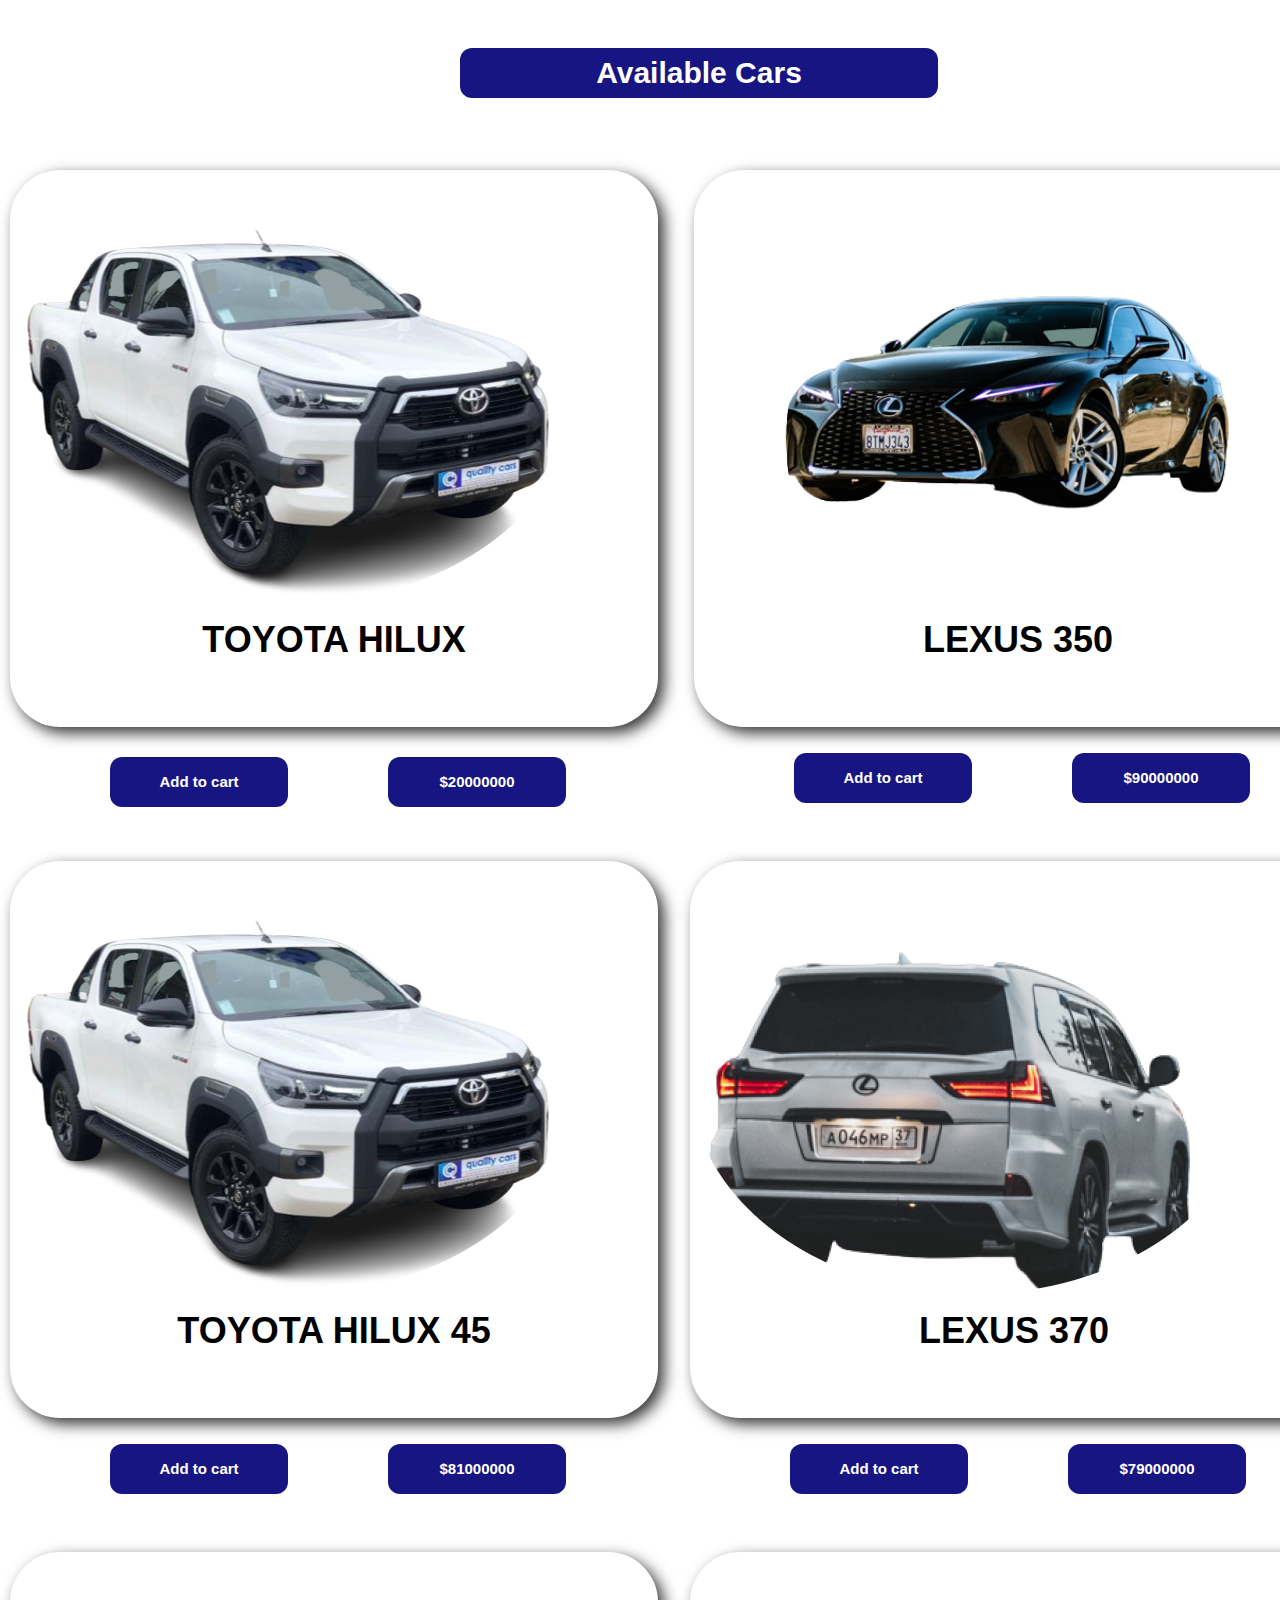
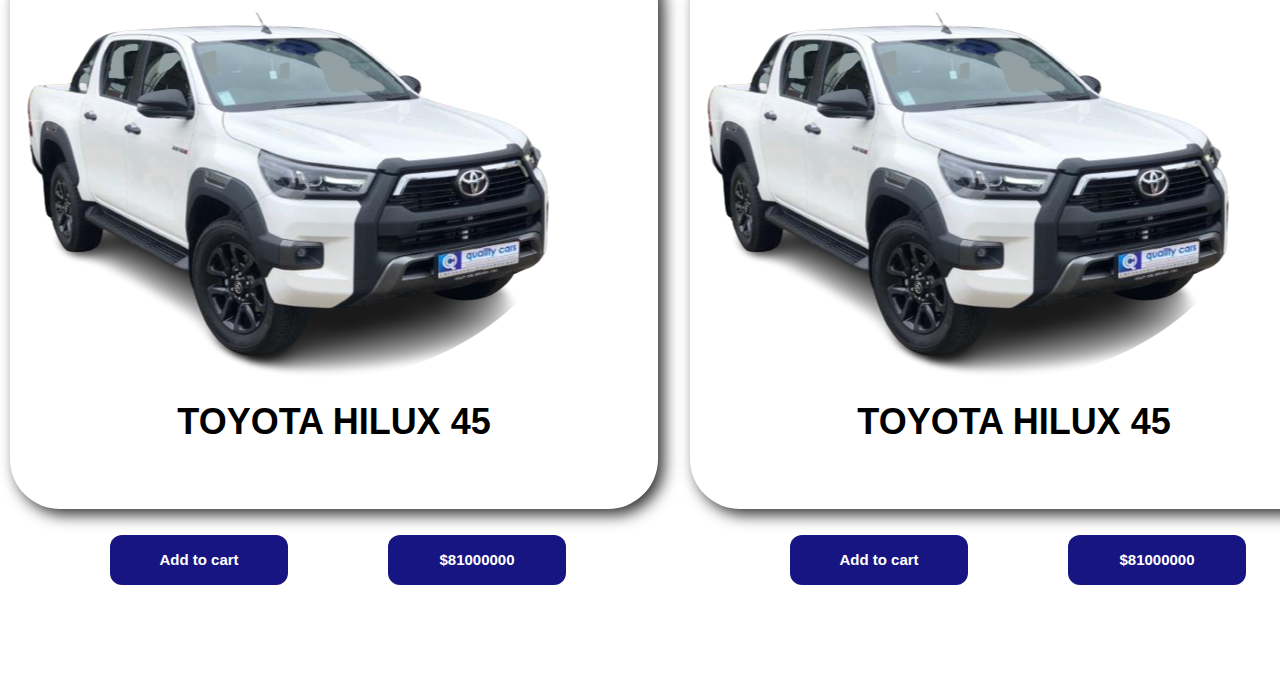
<file: cars.html>
<!DOCTYPE html>
<html lang="en">
  <head>
    <meta charset="UTF-8" />
    <meta http-equiv="X-UA-Compatible" content="IE=edge" />
    <meta name="viewport" content="width=device-width, initial-scale=1.0" />
    <title>Eudi-Cars</title>
    <link rel="stylesheet" href="cars.css" />
  </head>
  <body>
    <div class="container">
      <div id="head">
        <h1>Available Cars</h1>
      </div>
      <div class="cars">
        <div id="row1">
          <div id="frame1">
            <img src="img/Hilux.png" alt="" />
            <h2 id="car1">TOYOTA HILUX</h2>
            <br /><br /><br />
            <div id="cart1">
              <div id="text1">
                <p>Add to cart</p>
              </div>
              <div id="price1">
                <p>$20000000</p>
              </div>
            </div>
          </div>
          <div id="frame2">
            <img src="img/Ellipse 1.png" alt="" />
            <h2 id="car2">LEXUS 350</h2>
            <div id="cart2">
              <div id="text1">
                <p>Add to cart</p>
              </div>
              <div id="price1">
                <p>$90000000</p>
              </div>
            </div>
          </div>
        </div>
        <div id="row2">
          <div id="frame3">
            <img src="img/Hilux.png" alt="" />
            <h2>TOYOTA HILUX 45</h2>
            <div id="cart2">
              <div id="text1">
                <p>Add to cart</p>
              </div>
              <div id="price1">
                <p>$81000000</p>
              </div>
            </div>
          </div>
          <div id="frame4">
            <img src="img/LX.png" alt="" />
            <h2>LEXUS 370</h2>
            <div id="cart2">
              <div id="text1">
                <p>Add to cart</p>
              </div>
              <div id="price1">
                <p>$79000000</p>
              </div>
            </div>
          </div>
        </div>
        <div id="row3">
          <div id="frame5">
            <img src="img/Hilux.png" alt="" />
            <h2>TOYOTA HILUX 45</h2>
            <div id="cart2">
              <div id="text1">
                <p>Add to cart</p>
              </div>
              <div id="price1">
                <p>$81000000</p>
              </div>
            </div>
          </div>
          <div id="frame6">
            <img src="img/Hilux.png" alt="" />
            <h2>TOYOTA HILUX 45</h2>
            <div id="cart2">
              <div id="text1">
                <p>Add to cart</p>
              </div>
              <div id="price1">
                <p>$81000000</p>
              </div>
            </div>
          </div>
        </div>
      </div>
    </div>
  </body>
</html>
</file>
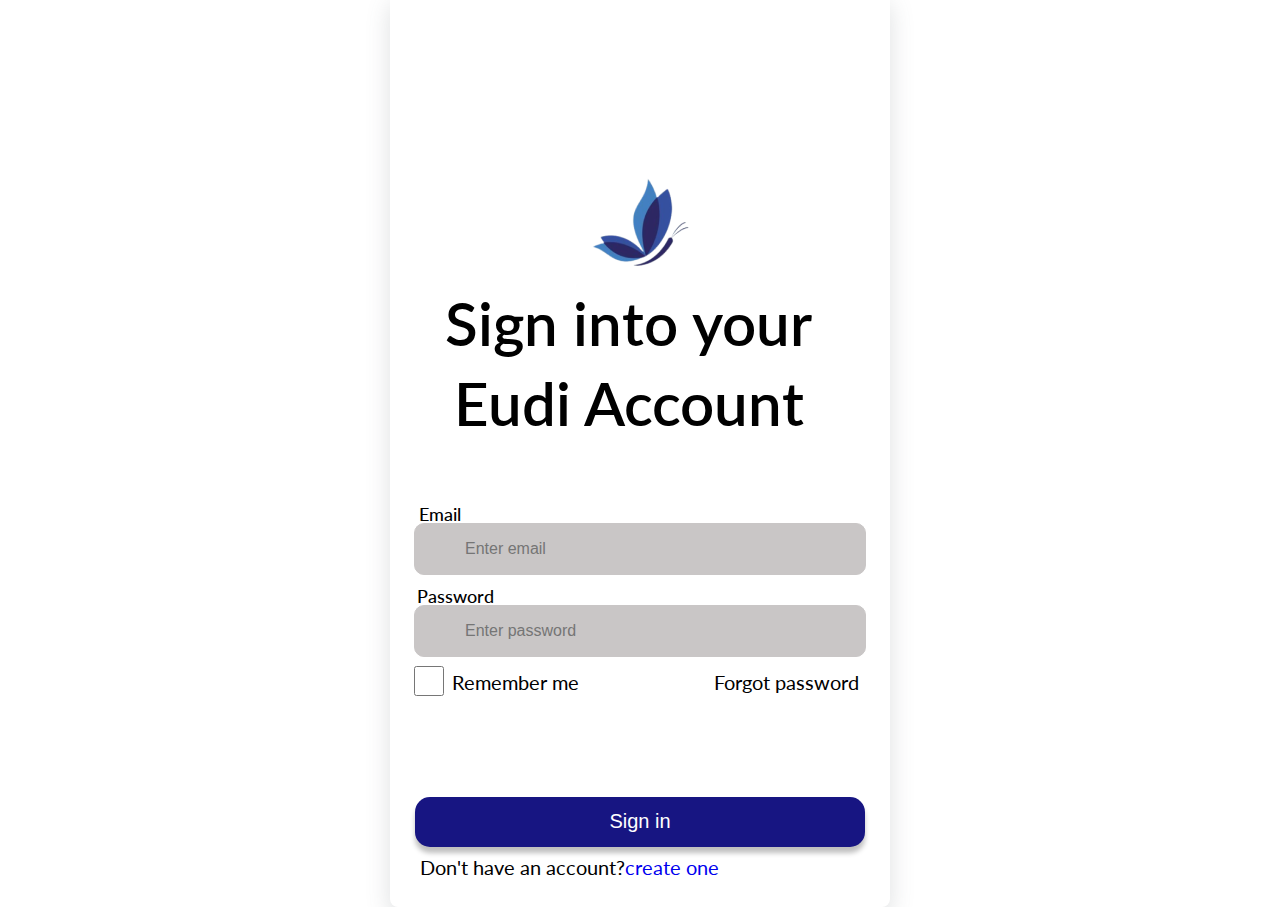
<file: login.html>
<!DOCTYPE html>
<html lang="en">
  <head>
    <meta charset="UTF-8" />
    <meta name="viewport" content="width=device-width, initial-scale=1.0" />
    <title>Eudi-Login</title>
    <link rel="stylesheet" href="login.css" />
  </head>
  <body>
    <div class="container">
      <form action="" method="post" class="form">
        <img class="logo" src="img/237.png" alt="" />
        <h1>Sign into your Eudi Account</h1>
        <div class="content">
          <label for="email" id="email">Email</label>
          <input type="email" name="" id="name" placeholder="Enter email" />
        </div>
        <div class="content">
          <label for="password">Password</label>
          <input
            type="password"
            name=""
            id="name"
            placeholder="Enter password"
          />
        </div>
        <div class="prompts">
          <input type="checkbox" name="" id="checkbox" />
          <p id="remember">Remember me</p>
          <p>Forgot password</p>
        </div>
        <div>
          <input type="submit" value="Sign in" id="submitBtn" />
          <p id="last">
            Don't have an account?<a href="signup.html">create one</a>
          </p>
        </div>
      </form>
    </div>
  </body>
</html>
</file>
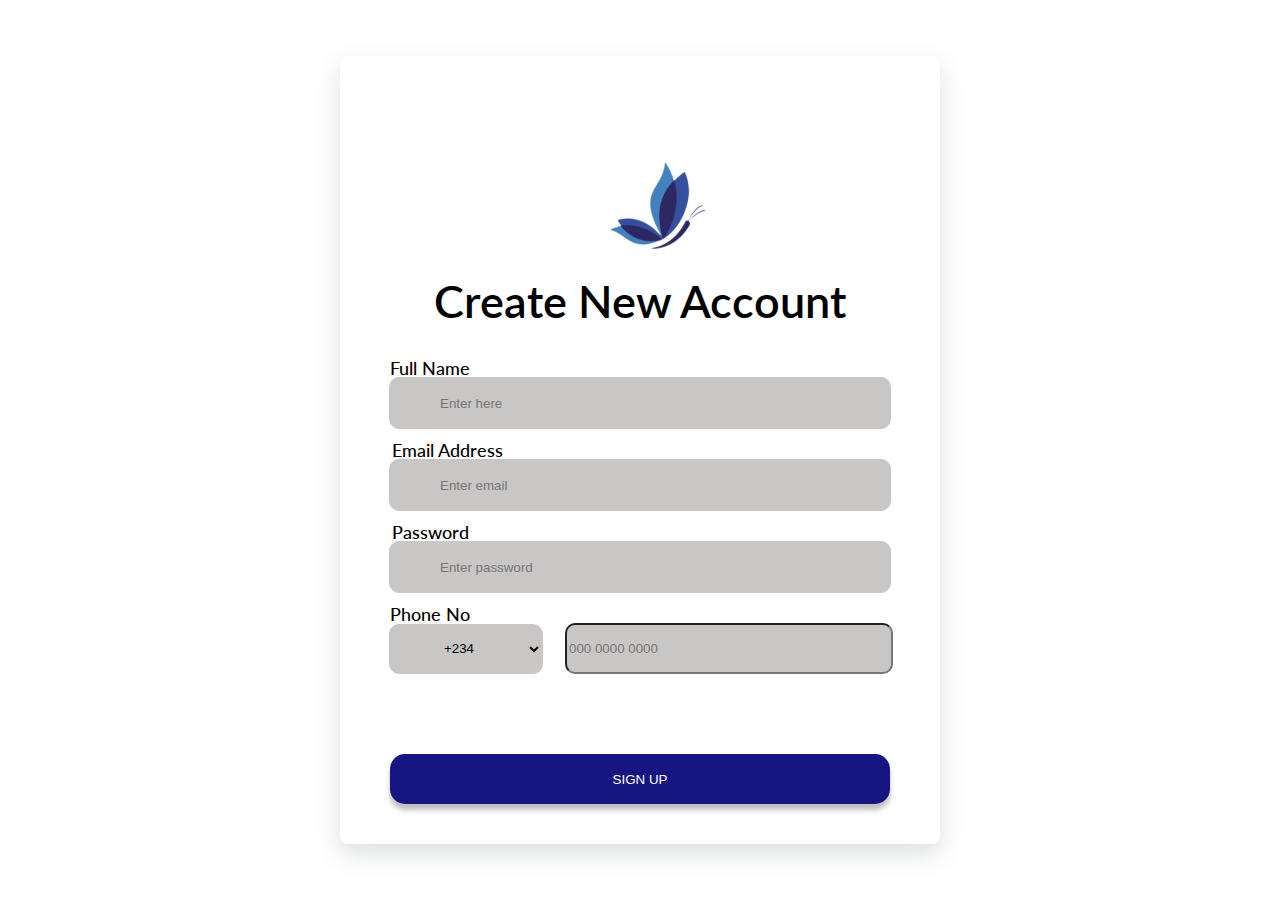
<file: signup.html>
<!DOCTYPE html>
<html lang="en">
  <head>
    <meta charset="UTF-8" />
    <meta http-equiv="X-UA-Compatible" content="IE=edge" />
    <meta name="viewport" content="width=device-width, initial-scale=1.0" />
    <title>Eudi-Signup</title>
    <link rel="stylesheet" href="signup.css" />
  </head>
  <body>
    <div class="container">
      <form action="" method="post" class="form">
        <img class="logo" src="img/237.png" alt="" />
        <h1>Create New Account</h1>
        <div class="content">
          <label for="username">Full Name</label>
          <input type="text" class="name" placeholder="Enter here" />
        </div>
        <div class="content">
          <label for="email" id="email">Email Address</label>
          <input type="email" name="" class="name" placeholder="Enter email" />
        </div>
        <div class="content">
          <label for="password">Password</label>
          <input
            type="password"
            name=""
            class="name"
            placeholder="Enter password"
          />
        </div>
        <div class="content">
          <label for="phone number">Phone No</label>
          <div>
            <select name="country code" class="name" id="phone">
              <option value="NGN">+234</option>
              <option value="GHA">+233</option>
            </select>
            <input
              type="number"
              name=""
              id="number"
              placeholder="000 0000 0000"
            />
          </div>
          <input type="submit" class="submitBtn" value="SIGN UP" />
        </div>
      </form>
    </div>
  </body>
</html>
</file>
<file: cars.css>
*{
    margin: 0;
    padding: 0;
    box-sizing: border-box;
}
body{
    background: #ffffff;
    font-family: 'Segoe UI', Tahoma, Geneva, Verdana, sans-serif;
    font-size: 15px;
    font-weight: 700;
    line-height: 30px;
    align-items: center;
    justify-content: center;
}
.container{
    position: absolute;
    width: 100%;
    height: 2300px;
    left: 10px;
}
#head{
    position: absolute;
    width: 478px;
    height: 50px;
    top: 48px;
    left: 450px;
    border-radius: 12px;
    padding: 10px;
    text-align: center;
    color: #ffffff;
    background: #171582;
}
.cars{
    position: relative;
    display: flex;
    flex-direction: column;
    
    width: 100%;
    height: 2243px;
    gap: 10px;
}
#row1{
    position: relative;
    display: flex;
    flex-direction: row;
    align-items: flex-start;
    gap: 36px;
    top: 170px;
    width: 1452px;
    height: 681px;
}
h2{
    font-weight: 700;
    font-size: 36px;
    line-height: 54px;
    text-align: center;
}
#frame1{
    width: 648px;
    height: 557px;
    border-radius: 50px;
    padding: 30px, 40px;
    background: #ffffff;
    
    box-shadow: 6px 6px 15px rgba(0, 0, 0, 0.8);
}
#cart1{
    position: absolute;
    display: flex;
    flex-direction: row;
    width: 456px;
    height: 50px;
    left: 100px;
    gap: 100px;
}
#text1{
    width: 178px;
    height: 50px;
    border-radius: 12px;
    padding: 10px;
    gap: 10px;
    background: #171582;
    color: #ffffff;
    text-align: center;
}
#text1:hover{
    border: 1px #171582 solid;
    background-color: #ffffff;
    color: #171582;
}
#price1{
    width: 178px;
    height: 50px;
    border-radius: 12px;
    padding: 10px;
    gap: 10px;
    background: #171582;
    color: #ffffff;
    text-align: center;
}
#frame2{
    width: 648px;
    height: 557px;
    border-radius: 50px;
    padding: 30px, 40px;
    background: #ffffff;
    box-shadow: 6px 6px 15px rgba(0, 0, 0, 0.8);
}
#cart2{
    position: relative;
    display: flex;
    flex-direction: row;
    width: 456px;
    height: 50px;
    top: 90px;
    left: 100px;
    gap: 100px;
}
#row2{
    position: relative;
    display: flex;
    flex-direction: row;
    align-items: flex-start;
    gap: 32px;
    top: 170px;
    width: 1452px;
    height: 681px;
}
#frame3{
    width: 648px;
    height: 557px;
    border-radius: 50px;
    padding: 30px, 40px;
    background: #ffffff;
    box-shadow: 6px 6px 15px rgba(0, 0, 0, 0.8);
}
#cart2{
    position: relative;
    display: flex;
    flex-direction: row;
    width: 456px;
    height: 50px;
    top: 86px;
    left: 100px;
    gap: 100px;
}
#frame4{
    width: 648px;
    height: 557px;
    border-radius: 50px;
    padding: 30px, 40px;
    background: #ffffff;
    box-shadow: 6px 6px 15px rgba(0, 0, 0, 0.8);
}
#row3{
    position: relative;
    display: flex;
    flex-direction: row;
    align-items: flex-start;
    gap: 32px;
    top: 170px;
    width: 1452px;
    height: 681px;
}
#frame5{
    width: 648px;
    height: 557px;
    border-radius: 50px;
    padding: 30px, 40px;
    background: #ffffff;
    box-shadow: 6px 6px 15px rgba(0, 0, 0, 0.8);
}
#frame6{
    width: 648px;
    height: 557px;
    border-radius: 50px;
    padding: 30px, 40px;
    background: #ffffff;
    box-shadow: 6px 6px 15px rgba(0, 0, 0, 0.8);
}
</file>
<file: login.css>
@import url("https://fonts.googleapis.com/css2?family=Lato&display=swap");

body {
  margin: 0;
  padding: 0;
  box-sizing: border-box;
  background-color: #ffffff;
  font-family: "Lato", sans-serif;
}
.container {
  display: flex;
  align-items: center;
  justify-content: center;
  height: 100vh;
}
.form {
  background-color: #ffffff;
  width: 500px;
  border-radius: 8px;

  box-shadow: 0 10px 25px rgba(92, 99, 105, 0.2);
}
.logo {
  position: relative;
  top: 100px;
  left: 25%;
}
h1 {
  position: relative;
  top: -30px;
  width: 477px;
  height: 200px;
  font-weight: 540;
  font-size: 60px;
  line-height: 80px;
  text-align: center;
}
.content {
  position: relative;
  display: flex;
  flex-direction: column;
  align-items: center;
  justify-content: center;
  top: -60px;
}
label {
  position: relative;
  font-weight: 500;
  font-size: 18px;
  line-height: 30px;
  left: -185px;
  top: 6px;
}
#name {
  width: 350px;
  height: 30px;
  padding: 10px 50px;
  gap: 10px;
  border-radius: 10px;
  border: 1px solid #c9c6c6;
  background: #c9c6c6;
  font-size: 16px;
}
#email {
  left: -200px;
}
.prompts {
  position: relative;
  display: flex;
  flex-direction: row;
  top: -70px;
  gap: 80px;
}
#checkbox {
  position: relative;
  top: 16px;
  left: 20px;
  width: 30px;
  height: 30px;
  border-radius: 10px;
}
#remember {
  position: relative;
  left: -55px;
}
p {
  font-size: 20px;
  line-height: 30px;
}
#submitBtn {
  position: relative;
  width: 450px;
  height: 50px;
  top: 10px;
  left: 25px;
  border: #171582;
  border-radius: 15px;
  background: #171582;
  color: #ffffff;
  font-size: 20px;
  box-shadow: 0px 6px 5px rgba(0, 0, 0, 0.25);
}
#last {
  position: relative;
  top: -5px;
  left: 30px;
  text-align: justify;
}
a {
  text-decoration: none;
}
</file>
<file: signup.css>
@import url('https://fonts.googleapis.com/css2?family=Lato&display=swap');

body{
    margin: 0;
    padding: 0;
    box-sizing: border-box;
    background-color: #ffffff;
    font-family:"Lato", sans-serif;
}
.container{
    display: flex;
    align-items: center;
    justify-content: center;
    height: 100vh;
}
.form{
    background-color: #ffffff;
    width: 600px;
    border-radius: 8px;
    
    box-shadow: 0 10px 25px rgba(92, 99, 105, .2);
}
.logo{
    position: relative;
    top: 20px;
    left: 32%;
}
h1{
    position: relative;
    top: -100px;
    font-weight: 600;
    font-size: 45px;
    line-height: 72px;
    text-align: center;
}
.content{
    position: relative;
    display: flex;
    flex-direction: column;
    align-items: center;
    justify-content: center;
    top: -120px;
}
label{
    position: relative;
    font-weight: 500;
    font-size: 18px;
    line-height: 30px;
    left: -210px;
    top: 6px;
}
.name{
    width: 400px;
    height: 30px;
    padding: 10px 50px;
    gap: 10px;
    border-radius: 10px;
    border: 1px solid #C9C6C6;
    background: #C9C6C6;
}
#email{
    left: -193px;
}
#phone{
    position: relative;
    width: 154px;
    height: 50px;
    left: -8px;
    border-radius: 10px;
}
#number{
    position: relative;
    width: 320px;
    height: 45px;
    gap: 40px;
    left: 10px;
    border-radius: 10px;
    background: #C9C6C6;
}
.submitBtn{
    position: relative;
    width: 500px;
    height: 50px;
    top: 80px;
    border: #171582;
    border-radius: 15px;
    background: #171582;
    color: #ffffff;
    box-shadow: 0px 6px 5px rgba(0, 0, 0, 0.25);
}
</file>
